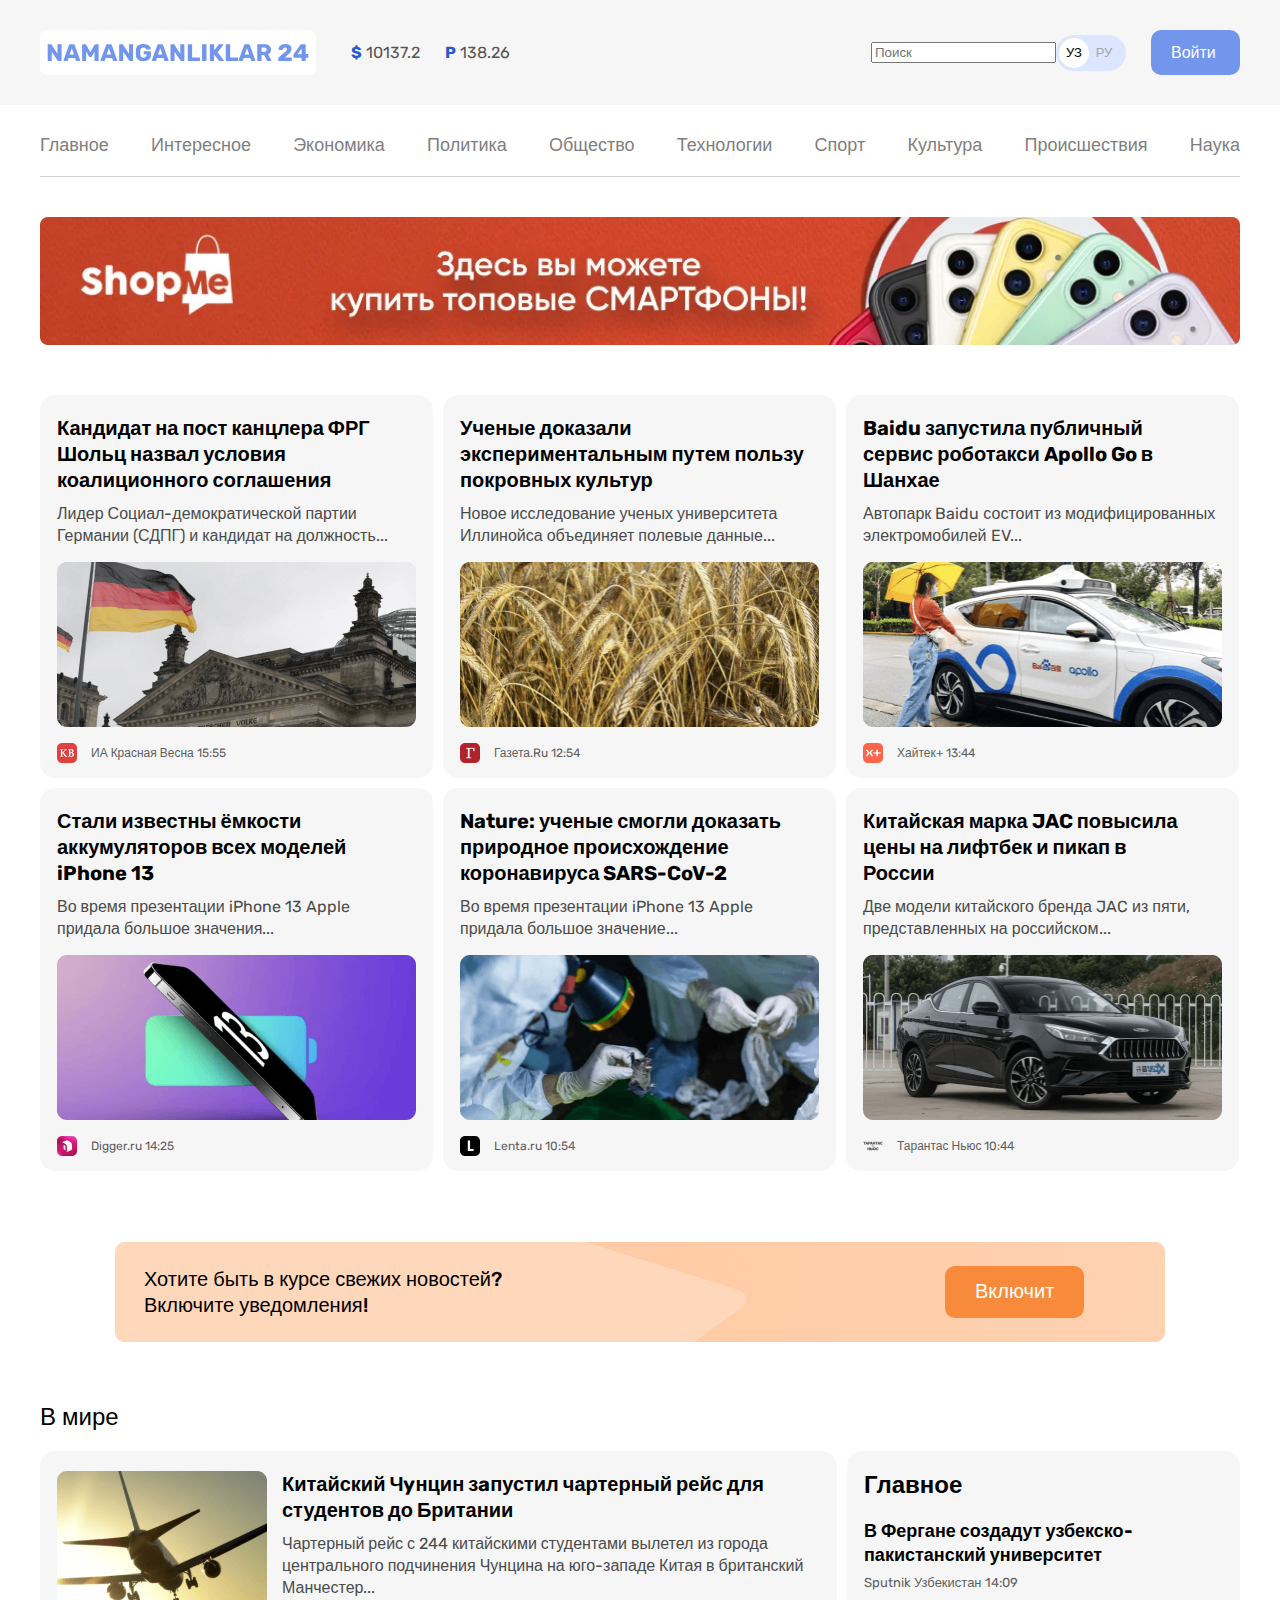
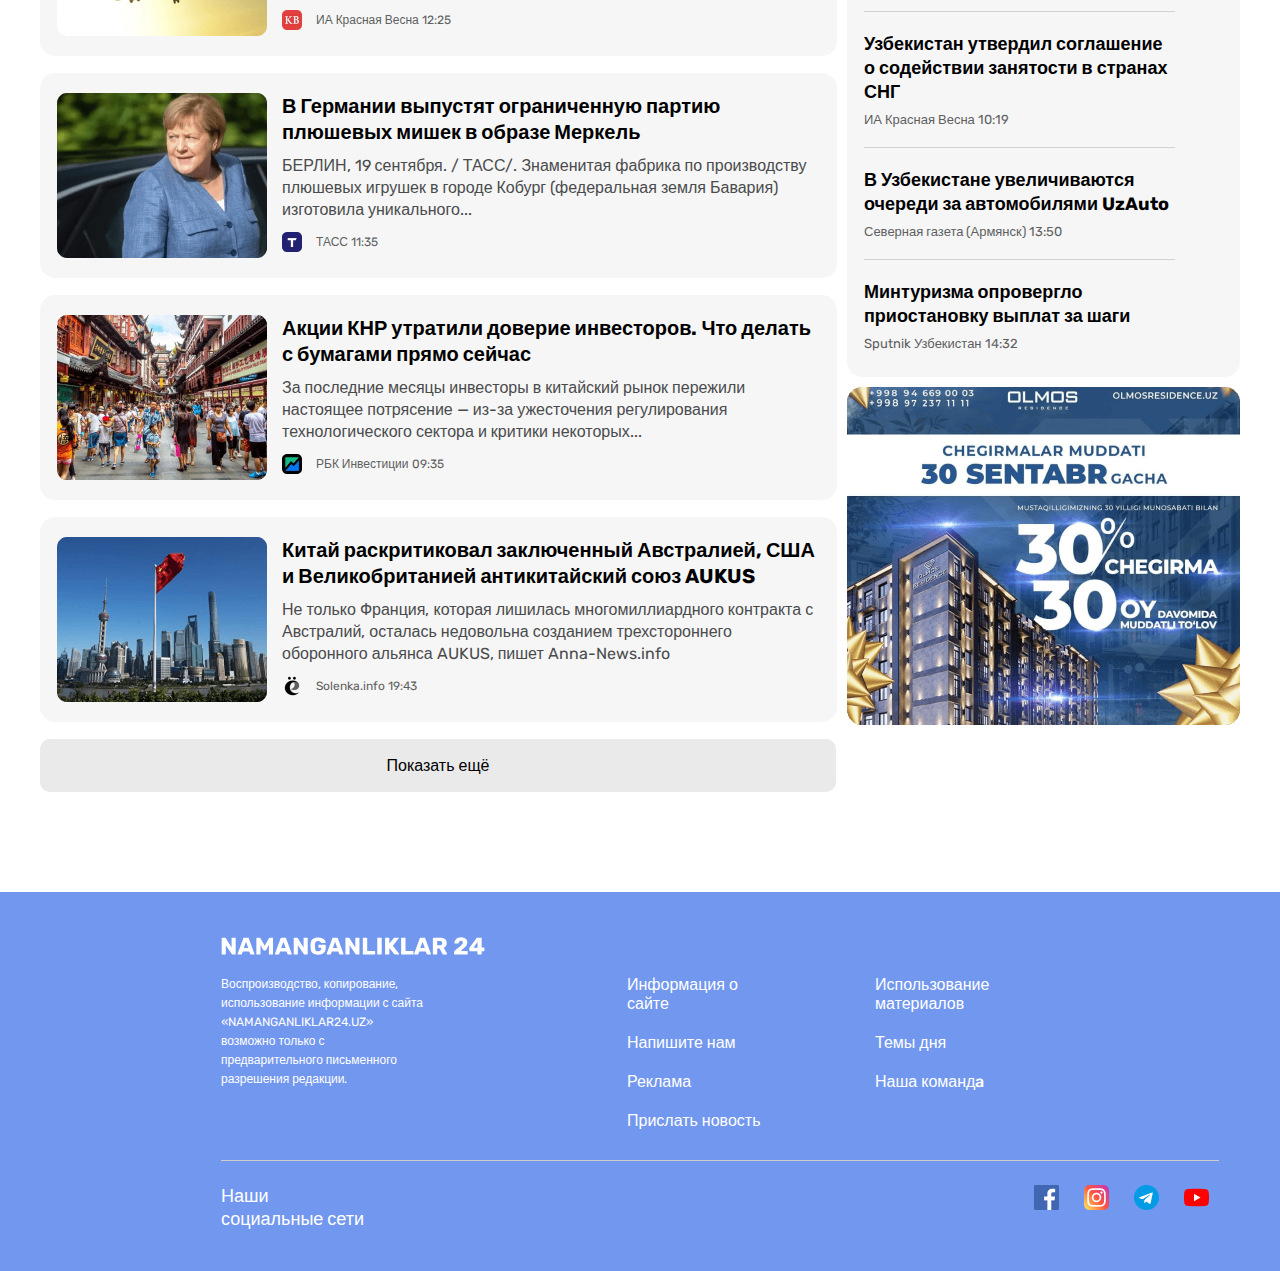
<file: index.html>
<!DOCTYPE html>
<html lang="ru">
<head>
  <meta charset="UTF-8">
  <meta http-equiv="X-UA-Compatible" content="IE=edge">
  <meta name="viewport" content="width=device-width, initial-scale=1.0">
  <title>Namanganliklar-24</title>
  <link rel="stylesheet" href="./css/main.css">
</head>
<body>
  
  <h1 class="visually-hidden">Yangiliklar saytimizga xush kelibsiz</h1>
  
  <header>
    <div class="header-top">
      <div class="container">
        <div class="header-top-inner">
          
          <a class="site-logo-link" href="./index.html">
            
            <img class="site-logo" src="./images/site-logo.svg" alt="Namanganliklar site logo">
          </a>
          
          
          <ul class="currency-list">
            <li class="currency-item">
              <span class="symbol">$</span>
              10137.2
            </li>
            <li class="currency-item">
              <span class="symbol" >P</span>
              138.26
              
            </li>
          </ul>
          
          <div class="search-box">
            <form action="https://echo.htmlacademy.ru/" method="get" autocomplete="off">
              <label for="search"></label>
              <input type="search" name="search" id="search" placeholder="Поиск">
              
            </form>
            
          </div>
          
          <div class="languages">
            <a  class="languages-link active-language" href="./index.html">УЗ</a>
            <a class="languages-link" href="./index.html/ru">РУ</a>
          </div>
          
          <a href="#" class="personal-cabinet">Войти</a>
          
          <!-- <a class="personal-cabinet" href="#">Войти</a> -->
          
        </div>
      </div>
    </div>
    
    
    
    
    
    <div class="header-middle">
      <div class="container">
        <nav class="nav-menu">
          <ul class="nav-list">
            <li> 
              <a class="nav-sublist" href="#">Главное </a>
            </li>
            <li>
              <a class="nav-sublist" href="#">Интересное </a>
            </li>
            <li>
              <a class="nav-sublist" href="#">Экономика </a>
            </li>
            <li>
              <a class="nav-sublist" href="#">Политика </a>
            </li>
            <li>
              <a class="nav-sublist" href="#">Общество </a>
            </li>
            <li>
              <a class="nav-sublist" href="#">Технологии</a>
            </li>
            <li>
              <a class="nav-sublist" href="#">Спорт</a>
            </li>
            <li>
              <a class="nav-sublist" href="#">Культура</a>
            </li>
            <li>
              <a class="nav-sublist" href="#">Происшествия</a>
            </li>
            <li>
              <a class="nav-sublist" href="#">Наука </a>
            </ul>
          </nav>
          
        </div>
      </div>
      
      
      <div class="header-bottom">
        <div class="container">
          <a href="https://shopme.uz/" target="_blank">
            <img class="advertisement-img" src="./images/optimize.png" alt="online-shop">
          </a>
          
        </div>
      </div>
    </header>
    
    <main>
      <h2 class="visually-hidden">Kunlik Yangiliklar</h2>
      
      <section class="news-section"> 
        <div class="container">
          <ul class="news-list">
            <li class="news-sublist">
              <h3 class="sublist-heading">
                <a class="sublist-heading-link" href="#">Кандидат на пост канцлера ФРГ Шольц назвал условия коалиционного соглашения</a>
                
              </h3>
              <p class="sublist-text">
                Лидер Социал-демократической партии Германии (СДПГ) и кандидат на должность...
              </p>
              <img class="list-img" src="./images/Germany.png" alt="Germany picture">
              
              <div class="sublist-element">
                <img class="sublist-img" src="./images/first-img.png" alt="site-link">
                <span class="sublist-span">
                  ИА Красная Весна <time datetime="2021-12-07 15:55"> 15:55</time> 
                </span>
                <div class="news-subelement">
                  
                </div>
                
              </div> 
            </li>
            
            <li class="news-sublist">
              
              <h3 class="sublist-heading">
                <a class="sublist-heading-link" href="#">Ученые доказали  экспериментальным путем пользу  покровных культур</a>
                
              </h3>
              <p class="sublist-text">
                Новое исследование ученых университета Иллинойса объединяет полевые данные... 
              </p>
              <img class="list-img" src="./images/wheat.png" alt="Germany picture">
              
              <div class="sublist-element">
                <img class="sublist-img" src="./images/second-img.png" alt="">
                <span class="sublist-span">
                  Газета.Ru 
                  <time datetime="2021-12-07 12:54">12:54 </time> 
                </span>
              </div> 
            </li>
            
            <li class="news-sublist active-list">
              <div class="heading-element">
                <h3 class="sublist-heading">
                  <a class="sublist-heading-link" href="#">Baidu запустила публичный  сервис роботакси Apollo Go в  Шанхае</a>
                  
                </h3>
              </div>
              
              <p class="sublist-text">
                Автопарк Baidu состоит из модифицированных электромобилей EV... 
              </p>
              <img class="list-img" src="./images/apollo.png" alt="taxi-image">
              
              <div class="sublist-element">
                <img class="sublist-img" src="./images/third-img.png" alt="site-logo">
                <span class="sublist-span"> 
                  Хайтек+ 
                  <time datetime="2021-12-07 13:44">13:44 </time>
                </span>
              </div> 
            </li>
            
            <li class="news-sublist">
              <h3 class="sublist-heading">
                <a class="sublist-heading-link" href="#">Стали известны ёмкости  аккумуляторов всех моделей 
                  iPhone 13</a>
                  
                </h3>
                <p class="sublist-text">
                  Во время презентации iPhone 13 Apple придала большое значения...
                </p>
                <img class="list-img" src="./images/phone.png" alt="Iphone image">
                
                <div class="sublist-element">
                  <img class="sublist-img" src="./images/fourth-img.png" alt="site-logo">
                  <span class="sublist-span">
                    Digger.ru 
                    <time datetime="2021-12-07 14:25">14:25 </time>
                  </span>
                  
                </div> 
              </li>
              
              <li class="news-sublist">
                <h3 class="sublist-heading">
                  <a class="sublist-heading-link" href="#">Nature: ученые смогли доказать природное происхождение коронавируса SARS-CoV-2</a>
                  
                </h3>
                <p class="sublist-text">
                  Во время презентации iPhone 13 Apple придала большое значение...
                </p>
                <img class="list-img" src="./images/virus-analysis.png" alt="Virus-analysis image">
                
                <div class="sublist-element">
                  <img class="sublist-img" src="./images/fifth-img.png" alt="site-logo">
                  <span class="sublist-span">
                    Lenta.ru
                    <time datetime="2021-12-07 10:54">
                      10:54
                    </time>
                  </span>
                </div> 
              </li>
              
              <li class="news-sublist active-list">
                <div class="heading-element">
                  <h3 class="sublist-heading">
                    <a class="sublist-heading-link" href="#">
                      Китайская марка JAC повысила  цены на лифтбек и пикап в  России
                    </a>
                    
                  </h3>
                </div>
                
                <p class="sublist-text">
                  Две модели китайского бренда JAC из пяти, представленных на российском...
                </p>
                <img class="list-img" src="./images/auto.png" alt="Car picture">
                
                <div class="sublist-element">
                  <img class="sublist-img" src="./images/sixth-img.png" alt="site-logo">
                  <span class="sublist-span">
                    Тарантас Ньюс
                    <time datetime="2021-12-07 10:44"> 10:44</time>
                  </span>
                </div> 
              </li>
            </ul>
            
          </div>
      </section>
        
        <section class="notification">
          <div class="notification-items">
            <div class="notification-heading">
              <h3 class="notification-heading-item">
                Хотите быть в курсе свежих новостей?  Включите уведомления!
              </h3>
            </div>
            
            <a class="notification-link" href="#"> Включит </a>
          </div>
        </section>
        
        <section class="world-news-section">
          <div class="container">
            <div class="world-news-heading">
              <h2 class="world-heading-item">
                В мире
              </h2>
            </div>
            
            
            <div class="world-news-items">
              <div>
                <ul class="world-list">
                  <li class="world-list-item">
                    <img class="world-list-img" src="./images/airplane.png" alt="airplane-img">
                    
                    <div class="worldlist-subitem">
                      <h3 class="worldlist-heading">
                        <a class="Worldlist-heading-link" href="#">
                          Китайский Чyнцин зaпустил чартерный рейс для студентов до Британии
                        </a>
                        
                      </h3>
                      
                      <p class="worldlist-text">Чартерный рейс с 244 китайскими студентами вылетел из города центрального подчинения Чунцина на юго-западе Китая в британский Манчестер...</p>
                      <div class="worldlist-subelement">
                        <img class="sublist-img" src="./images/first-img.png" alt="site-logo">
                        <span class="sublist-span">
                          ИА Красная Весна 
                          <time datetime="2021-12-10 12:25"> 12:25</time>
                        </span>
                      </div>
                    </div>
                  </li>
                  
                  <li class="world-list-item">
                    <img class="world-list-img" src="./images/Angela-Merkel.png" alt="airplane-img">
                    
                    <div class="worldlist-subitem">
                      <h3 class="worldlist-heading">
                        <a class="Worldlist-heading-link" href="#">
                          В Германии выпустят ограниченную партию плюшевых мишек в образе Меркель
                        </a>
                        
                      </h3>
                      
                      <p class="worldlist-text">БЕРЛИН, 19 сентября. / ТАСС/. Знаменитая фабрика по производству плюшевых игрушек в городе Кобург (федеральная земля Бавария) изготовила уникального...</p>
                      <div class="worldlist-subelement">
                        <img class="sublist-img" src="./images/seventh-img.png" alt="site-logo">
                        <span class="sublist-span">
                          ТАСС 
                          <time datetime="2021-12-10 11:35"> 11:35</time>
                        </span>
                      </div>
                    </div>
                  </li>
                  
                  <li class="world-list-item">
                    <img class="world-list-img" src="./images/street-photo.png" alt="street-img">
                    
                    <div class="worldlist-subitem">
                      <h3 class="worldlist-heading">
                        <a class="Worldlist-heading-link" href="#">
                          Акции КНР утратили доверие инвесторов. Что делать с бумагами прямо сейчас
                        </a>
                        
                      </h3>
                      
                      <p class="worldlist-text">За последние месяцы инвесторы в китайский рынок пережили настоящее потрясение — из-за ужесточения регулирования технологического сектора и критики некоторых...</p>
                      <div class="worldlist-subelement">
                        <img class="sublist-img" src="./images/eightth-img.png" alt="site-logo">
                        <span class="sublist-span">
                          РБК Инвестиции 
                          <time datetime="2021-12-10 09:35"> 09:35</time>
                        </span>
                      </div>
                    </div>
                  </li>
                  
                  <li class="world-list-item">
                    <img class="world-list-img" src="./images/China.png" alt="airplane-img">
                    
                    <div class="worldlist-subitem">
                      <h3 class="worldlist-heading">
                        <a class="Worldlist-heading-link" href="#">
                          Китай раскритиковал заключенный Австралией, США и Великобританией антикитайский союз AUKUS
                        </a>
                        
                      </h3>
                      
                      <p class="worldlist-text">Не только Франция, которая лишилась многомиллиардного контракта с Австралий, осталась недовольна созданием трехстороннего оборонного альянса AUKUS, пишет Anna-News.info</p>
                      <div class="worldlist-subelement">
                        <img class="sublist-img" src="./images/nineth-img.png" alt="site-logo">
                        <span class="sublist-span">
                          Solenka.info 
                          <time datetime="2021-12-10 19:43"> 19:43</time>
                        </span>
                      </div>
                    </div>
                  </li>
                  
                  
                </ul>
                <div class="world-news-link">
                  
                  <a class="world-news-sublink" href="#"> 
                    Показать ещё 
                  </a>
                  
                </div>
                
                
                
              </div>
              
              <div class="sidebar-news">
                <div class="local-news-page">
                  <h2 class="local-news-heading">
                    Главное
                  </h2>
                  <ul class="local-page-list">
                    
                    <li class="local-page-sublist">
                      <h3 class="local-page-subheading">
                        <a class="local-page-link" href="#"> В Фергане создадут узбекско-пакистанский университет</a>
                      </h3>
                      
                      <span class="local-page-span">
                        Sputnik Узбекистан 
                        <time datetime="2021-12-10 14:09">14:09</time>
                      </span>
                      
                    </li>
                    
                    <li class="local-page-sublist">
                      <h3 class="local-page-subheading">
                        <a class="local-page-link" href="#"> Узбекистан утвердил соглашение о содействии занятости в странах СНГ</a>
                      </h3>
                      
                      <span class="local-page-span">
                        ИА Красная Весна 
                        <time datetime="2021-12-10 10:19">10:19</time>
                      </span>
                      
                    </li>
                    
                    <li class="local-page-sublist">
                      <h3 class="local-page-subheading">
                        <a class="local-page-link" href="#"> В Узбекистане увеличиваются очереди за автомобилями UzAuto</a>
                      </h3>
                      
                      <span class="local-page-span">
                        Северная газета (Армянск) 
                        <time datetime="2021-12-10 13:50">13:50</time>
                      </span>
                      
                    </li>
                    
                    <li class="local-page-sublist active-local-list">
                      <h3 class="local-page-subheading">
                        <a class="local-page-link" href="#"> Минтуризма опровергло приостановку выплат за шаги</a>
                      </h3>
                      
                      <span class="local-page-span  active-span">
                        Sputnik Узбекистан 
                        <time datetime="2021-12-10 14:32">14:32</time>
                      </span>
                      
                    </li>
                    
                  </ul>
                  
                </div>
                <a href="https://www.olmosresidence.uz" target="_blank">
                  <img class="residence-img" src="./images/olmos-residence.png" alt="advertisement-olmos-residence">
                </a>
                
                
                
              </div>
            </div>
          </div>
        </section>
      </main>
      
      <footer>
        
        <div class="footer-logo-part">
          <a class="footer-logo-link" href="#">
            <img class="footer-logo-img" src="./images/footer-logo.svg" alt="site-logo">
          </a>
        </div>
        
        <div class="footer-middle">
          <div class="copyright-description">
            <p class="copyright-text">
              Воспроизводство, копирование, использование информации с сайта «NAMANGANLIKLAR24.UZ» возможно только с предварительного письменного разрешения редакции.
              
            </p>
          </div>
          
          <div class="footer-site-units">
            <ul class="units-list">
              <li class="units-list-item">
                <a class="units-list-sublink" href="#">
                  Информация о сайте</a>
                </li>
                
                <li class="units-list-item">
                  <a class="units-list-sublink" href="#">
                    Напишите нам
                  </a>
                </li>
                
                <li class="units-list-item">
                  <a class="units-list-sublink" href="#">
                    Реклама
                    
                  </a>
                </li>
                
                <li class="units-list-item active-units-item">
                  <a class="units-list-sublink" href="#">Прислать новость</a>
                  
                </li>
              </ul>
              
            </div>
            
            
            <div class="footer-site-box">
              <ul class="units-list">
                <li class="units-list-item">
                  <a class="units-list-sublink" href="#">
                    Использование материалов
                  </a>
                </li>
                <li class="units-list-item">
                  <a class="units-list-sublink" href="#">
                    Темы дня
                  </a>
                </li>
                <li class="units-list-item">
                  <a class="units-list-sublink" href="#">
                    Наша командa
                  </a>
                </li>
              </ul>
            </div>
          </div>
          
          <span class="footer-span"></span>
          
          
          <div class="footer-bottom">
            <div class="social-media-description">
              <p class="social-media-text">
                Наши социальные сети
              </p>
            </div>
            
            
            <div class="social-media-images">
              
              <ul class="social-media-list">
                <li class="social-media-listitem">
                  <a class="social-media-links" href="https://www.facebook.com/" target="_blank">
                    <img class="socia-media-icons" src="./images/facebook-icon.png" alt="facebook logo">
                  </a>
                </li>
                
                <li class="social-media-listitem">
                  <a class="social-media-links" href="https://www.instagram.com/" target="_blank">
                    <img class="socia-media-icons" src="./images/instagram-icon.png" alt="instagram logo">
                  </a>
                </li>
                
                <li class="social-media-listitem">
                  <a class="social-media-links" href="https://www.facebook.com/" target="_blank">
                    <img class="socia-media-icons" src="./images/telegram-icon.png" alt="telegram logo">
                  </a>
                </li>
                
                <li class="social-media-listitem">
                  <a class="social-media-links" href="https://www.facebook.com/" target="_blank">
                    <img class="socia-media-icons" src="./images/youtube-icon.png" alt="youtube logo">
                  </a>
                </li>
                
                
              </ul>
              
              
              
              
            </div>
            
            
            
            
          </div>
          
          
          
        </footer>
        
      </body>
      </html>
</file>
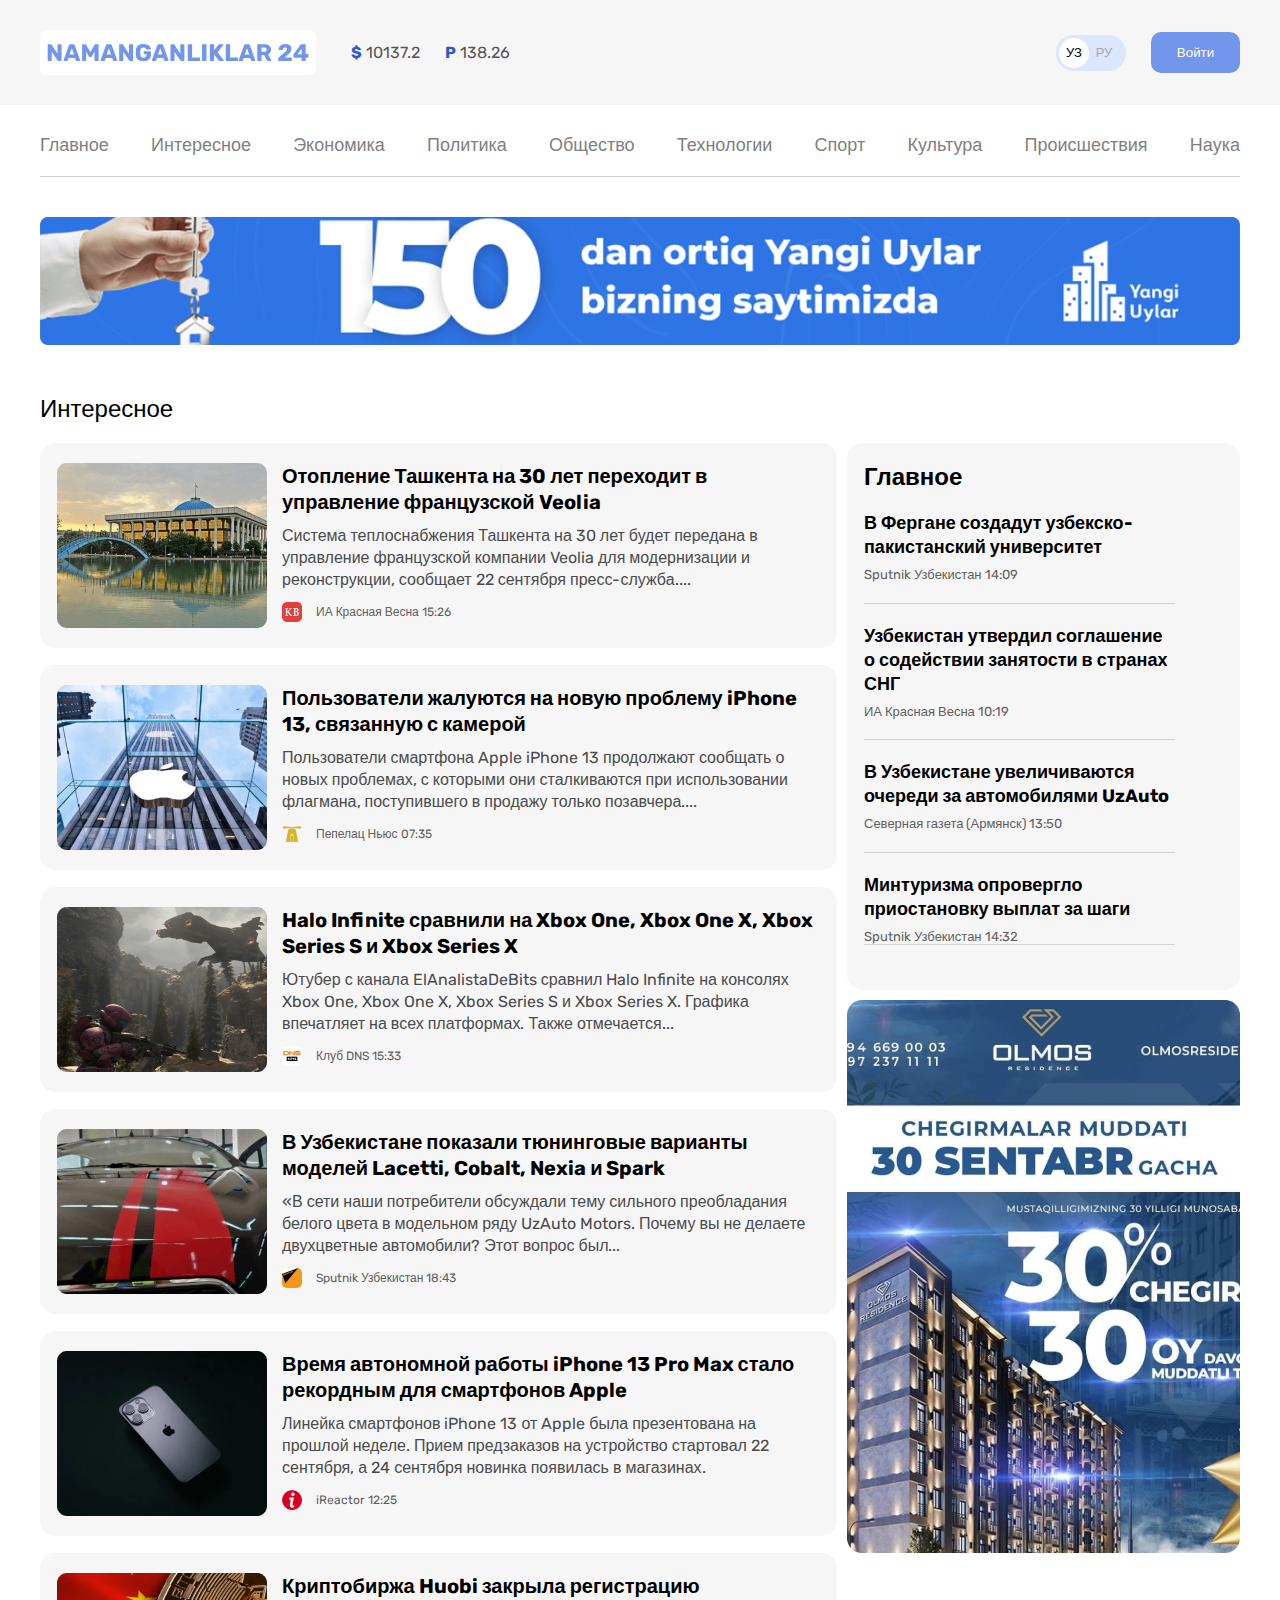
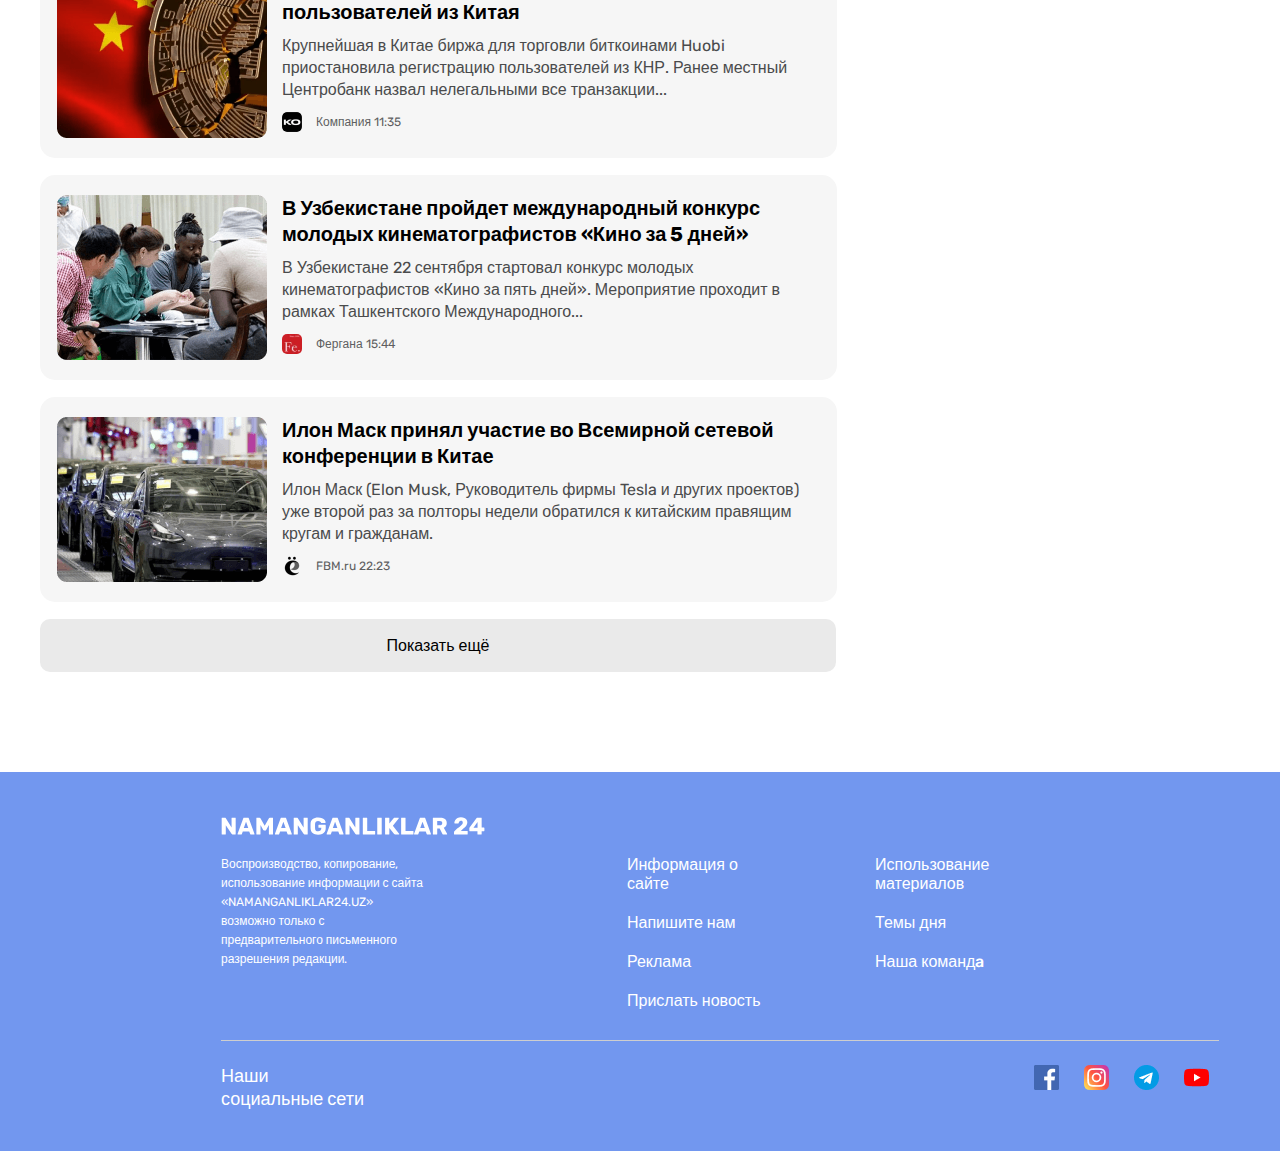
<file: about.html>
<!DOCTYPE html>
<html lang="en">

<head>
  <meta charset="UTF-8">
  <meta http-equiv="X-UA-Compatible" content="IE=edge">
  <meta name="viewport" content="width=device-width, initial-scale=1.0">
  <title>Namanganliklar-24</title>
  <link rel="stylesheet" href="./css/main.css">
</head>

<body>
  <h1 class="visually-hidden">Yangiliklar saytimizga xush kelibsiz</h1>

  <header>
    <div class="header-top">
      <div class="container">
        <div class="header-top-inner">

          <a class="site-logo-link" href="./index.html">

            <img class="site-logo" src="./images/site-logo.svg" alt="Namanganliklar site logo">
          </a>


          <ul class="currency-list">
            <li class="currency-item">
              <span class="symbol">$</span>
              10137.2
            </li>
            <li class="currency-item">
              <span class="symbol">P</span>
              138.26

            </li>
          </ul>

          <div class="languages">
            <a class="languages-link active-language" href="./index.html">УЗ</a>
            <a class="languages-link" href="./index.html/ru">РУ</a>
          </div>

          <form action="https://echo.htmlacademy.ru/" method="post">

            <button class="personal-cabinet" type="submit"> Войти</button>

          </form>

          <!-- <a class="personal-cabinet" href="#">Войти</a> -->

        </div>
      </div>
    </div>





    <div class="header-middle">
      <div class="container">
        <nav class="nav-menu">
          <ul class="nav-list">
            <li>
              <a class="nav-sublist" href="#">Главное </a>
            </li>
            <li>
              <a class="nav-sublist" href="#">Интересное </a>
            </li>
            <li>
              <a class="nav-sublist" href="#">Экономика </a>
            </li>
            <li>
              <a class="nav-sublist" href="#">Политика </a>
            </li>
            <li>
              <a class="nav-sublist" href="#">Общество </a>
            </li>
            <li>
              <a class="nav-sublist" href="#">Технологии</a>
            </li>
            <li>
              <a class="nav-sublist" href="#">Спорт</a>
            </li>
            <li>
              <a class="nav-sublist" href="#">Культура</a>
            </li>
            <li>
              <a class="nav-sublist" href="#">Происшествия</a>
            </li>
            <li>
              <a class="nav-sublist" href="#">Наука </a>
          </ul>
        </nav>

      </div>
    </div>


    <div class="header-bottom">
      <div class="container">
        <a href="https://yangiuylar.uz//" target="_blank">
          <img class="advertisement-img" src="./images/pictures/yangi-uylar.png" alt="online-shop">
        </a>
      </div>
    </div>
  </header>

  <main>

    <section class="world-news-section">
      <div class="container">
        <div class="world-news-heading">
          <h2 class="world-heading-item">
            Интересное
          </h2>
        </div>


        <div class="world-news-items">
          <div>
            <ul class="world-list">
              <li class="world-list-item">
                <img class="world-list-img" src="./images/pictures/building.png" alt="building-img">

                <div class="worldlist-subitem">
                  <h3 class="worldlist-heading">
                    <a class="Worldlist-heading-link" href="#">
                      Отопление Ташкента на 30 лет переходит в управление французской Veolia
                    </a>

                  </h3>

                  <p class="worldlist-text">Система теплоснабжения Ташкента на 30 лет будет передана в управление
                    французской компании Veolia для модернизации и реконструкции, сообщает 22 сентября пресс-служба....
                  </p>
                  <div class="worldlist-subelement">
                    <img class="sublist-img" src="./images/first-img.png" alt="site-logo">
                    <span class="sublist-span">
                      ИА Красная Весна
                      <time datetime="2021-12-10 15:26"> 15:26</time>
                    </span>
                  </div>
                </div>
              </li>

              <li class="world-list-item">
                <img class="world-list-img" src="./images/pictures/apple-corporation.png" alt="apple-headquarters-img">

                <div class="worldlist-subitem">
                  <h3 class="worldlist-heading">
                    <a class="Worldlist-heading-link" href="#">
                      Пользователи жалуются на новую проблему iPhone 13, связанную с камерой
                    </a>

                  </h3>

                  <p class="worldlist-text">Пользователи смартфона Apple iPhone 13 продолжают сообщать о новых
                    проблемах, с которыми они сталкиваются при использовании флагмана, поступившего в продажу только
                    позавчера....</p>
                  <div class="worldlist-subelement">
                    <img class="sublist-img" src="./images/pictures/pepelasnews-img.svg" alt="site-logo">
                    <span class="sublist-span">
                      Пепелац Ньюс
                      <time datetime="2021-12-10 07:35"> 07:35</time>
                    </span>
                  </div>
                </div>
              </li>

              <li class="world-list-item">
                <img class="world-list-img" src="./images/pictures/xbox-game.png"
                  alt="the person fights with dinosaur around the mountain">

                <div class="worldlist-subitem">
                  <h3 class="worldlist-heading">
                    <a class="Worldlist-heading-link" href="#">
                      Halo Infinite сравнили на Xbox One, Xbox One X, Xbox Series S и Xbox Series X
                    </a>

                  </h3>

                  <p class="worldlist-text">Ютубер с канала ElAnalistaDeBits сравнил Halo Infinite на консолях Xbox One,
                    Xbox One X, Xbox Series S и Xbox Series X. Графика впечатляет на всех платформах. Также
                    отмечается...</p>
                  <div class="worldlist-subelement">
                    <img class="sublist-img" src="./images/pictures/clubdns-img.svg" alt="site-logo">
                    <span class="sublist-span">
                      Клуб DNS
                      <time datetime="2021-12-10 15:33"> 15:33</time>
                    </span>
                  </div>
                </div>
              </li>

              <li class="world-list-item">
                <img class="world-list-img" src="./images/pictures/gm-car.png" alt="car img">

                <div class="worldlist-subitem">
                  <h3 class="worldlist-heading">
                    <a class="Worldlist-heading-link" href="#">
                      В Узбекистане показали тюнинговые варианты моделей Lacetti, Cobalt, Nexia и Spark
                    </a>

                  </h3>

                  <p class="worldlist-text">«В сети наши потребители обсуждали тему сильного преобладания белого цвета в
                    модельном ряду UzAuto Motors. Почему вы не делаете двухцветные автомобили? Этот вопрос был...</p>
                  <div class="worldlist-subelement">
                    <img class="sublist-img" src="./images/pictures/sputnikuzb-img.svg" alt="site-logo">
                    <span class="sublist-span">
                      Sputnik Узбекистан
                      <time datetime="2021-12-10 18:43"> 18:43</time>
                    </span>
                  </div>
                </div>
              </li>

              <li class="world-list-item">
                <img class="world-list-img" src="./images/pictures/iphone13Promax.png" alt="iphone 13 Pro Max">

                <div class="worldlist-subitem">
                  <h3 class="worldlist-heading">
                    <a class="Worldlist-heading-link" href="#">
                      Время автономной работы iPhone 13 Pro Max стало рекордным для смартфонов Apple
                    </a>

                  </h3>

                  <p class="worldlist-text">Линейка смартфонов iPhone 13 от Apple была презентована на прошлой неделе.
                    Прием предзаказов на устройство стартовал 22 сентября, а 24 сентября новинка появилась в магазинах.
                  </p>
                  <div class="worldlist-subelement">
                    <img class="sublist-img" src="./images/pictures/ireactor-img.svg" alt="site-logo">
                    <span class="sublist-span">
                      iReactor
                      <time datetime="2021-12-10 12:25"> 12:25</time>
                    </span>
                  </div>
                </div>
              </li>

              <li class="world-list-item">
                <img class="world-list-img" src="./images/pictures/huobi-crypto.png" alt="China's flag and crypto">

                <div class="worldlist-subitem">
                  <h3 class="worldlist-heading">
                    <a class="Worldlist-heading-link" href="#">
                      Криптобиржа Huobi закрыла регистрацию пользователей из Китая
                    </a>

                  </h3>

                  <p class="worldlist-text">Крупнейшая в Китае биржа для торговли биткоинами Huobi приостановила
                    регистрацию пользователей из КНР. Ранее местный Центробанк назвал нелегальными все транзакции...</p>
                  <div class="worldlist-subelement">
                    <img class="sublist-img" src="./images/pictures/company-img.svg" alt="site-logo">
                    <span class="sublist-span">
                      Компания
                      <time datetime="2021-12-10 11:35"> 11:35</time>
                    </span>
                  </div>
                </div>
              </li>

              <li class="world-list-item">
                <img class="world-list-img" src="./images/pictures/ciname-5day.png" alt="people are talking">

                <div class="worldlist-subitem">
                  <h3 class="worldlist-heading">
                    <a class="Worldlist-heading-link" href="#">В Узбекистане пройдет международный конкурс молодых
                      кинематографистов «Кино за 5 дней»</a>

                  </h3>

                  <p class="worldlist-text">В Узбекистане 22 сентября стартовал конкурс молодых кинематографистов «Кино
                    за пять дней». Мероприятие проходит в рамках Ташкентского Международного...</p>
                  <div class="worldlist-subelement">
                    <img class="sublist-img" src="./images/pictures/fergana-img.svg" alt="site-logo">
                    <span class="sublist-span">
                      Фергана
                      <time datetime="2021-12-10 15:44"> 15:44</time>
                    </span>
                  </div>
                </div>
              </li>

              <li class="world-list-item">
                <img class="world-list-img" src="./images/pictures/Tesla.png" alt="Tesla car">

                <div class="worldlist-subitem">
                  <h3 class="worldlist-heading">
                    <a class="Worldlist-heading-link" href="#">
                      Илон Маск принял участие во Всемирной сетевой конференции в Китае
                    </a>

                  </h3>

                  <p class="worldlist-text">Илон Маск (Elon Musk, Руководитель фирмы Tesla и других проектов) уже второй
                    раз за полторы недели обратился к китайским правящим кругам и гражданам.</p>
                  <div class="worldlist-subelement">
                    <img class="sublist-img" src="./images/pictures/fbmru-img.svg" alt="site-logo">
                    <span class="sublist-span">
                      FBM.ru
                      <time datetime="2021-12-10 22:23"> 22:23</time>
                    </span>
                  </div>
                </div>
              </li>

            </ul>
            <div class="world-news-link">

              <a class="world-news-sublink" href="#">
                Показать ещё
              </a>

            </div>

          </div>

          <div class="sidebar-news">
            <div class="local-news-page">
              <h2 class="local-news-heading">
                Главное
              </h2>
              <ul class="local-page-list">

                <li class="local-page-sublist">
                  <h3 class="local-page-subheading">
                    <a class="local-page-link" href="#"> В Фергане создадут узбекско-пакистанский университет</a>
                  </h3>

                  <span class="local-page-span">
                    Sputnik Узбекистан
                    <time datetime="2021-12-10 14:09">14:09</time>
                  </span>

                </li>

                <li class="local-page-sublist">
                  <h3 class="local-page-subheading">
                    <a class="local-page-link" href="#"> Узбекистан утвердил соглашение о содействии занятости в странах
                      СНГ</a>
                  </h3>

                  <span class="local-page-span">
                    ИА Красная Весна
                    <time datetime="2021-12-10 10:19">10:19</time>
                  </span>

                </li>

                <li class="local-page-sublist">
                  <h3 class="local-page-subheading">
                    <a class="local-page-link" href="#"> В Узбекистане увеличиваются очереди за автомобилями UzAuto</a>
                  </h3>

                  <span class="local-page-span">
                    Северная газета (Армянск)
                    <time datetime="2021-12-10 13:50">13:50</time>
                  </span>

                </li>

                <li class="local-page-sublist active-list">
                  <h3 class="local-page-subheading">
                    <a class="local-page-link" href="#"> Минтуризма опровергло приостановку выплат за шаги</a>
                  </h3>

                  <span class="local-page-span  active-span">
                    Sputnik Узбекистан
                    <time datetime="2021-12-10 14:32">14:32</time>
                  </span>

                </li>

              </ul>

            </div>
            <a href="https://www.olmosresidence.uz" target="_blank">
              <img class="residence-img active-olmos-img" src="./images/pictures/olmos-houses.png"
                alt="advertisement-olmos-residence">
            </a>
          </div>
        </div>
      </div>
    </section>
  </main>

  <footer>

    <div class="footer-logo-part">
      <a class="footer-logo-link" href="#">
        <img class="footer-logo-img" src="./images/footer-logo.svg" alt="site-logo">
      </a>
    </div>

    <div class="footer-middle">
      <div class="copyright-description">
        <p class="copyright-text">
          Воспроизводство, копирование, использование информации с сайта «NAMANGANLIKLAR24.UZ» возможно только с
          предварительного письменного разрешения редакции.

        </p>
      </div>

      <div class="footer-site-units">
        <ul class="units-list">
          <li class="units-list-item">
            <a class="units-list-sublink" href="#">
              Информация о сайте</a>
          </li>

          <li class="units-list-item">
            <a class="units-list-sublink" href="#">
              Напишите нам
            </a>
          </li>

          <li class="units-list-item">
            <a class="units-list-sublink" href="#">
              Реклама

            </a>
          </li>

          <li class="units-list-item active-units-item">
            <a class="units-list-sublink" href="#">Прислать новость</a>

          </li>
        </ul>

      </div>


      <div class="footer-site-box">
        <ul class="units-list">
          <li class="units-list-item">
            <a class="units-list-sublink" href="#">
              Использование материалов
            </a>
          </li>
          <li class="units-list-item">
            <a class="units-list-sublink" href="#">
              Темы дня
            </a>
          </li>
          <li class="units-list-item">
            <a class="units-list-sublink" href="#">
              Наша командa
            </a>
          </li>
        </ul>
      </div>
    </div>

    <span class="footer-span"></span>


    <div class="footer-bottom">
      <div class="social-media-description">
        <p class="social-media-text">
          Наши социальные сети
        </p>
      </div>


      <div class="social-media-images">

        <ul class="social-media-list">
          <li class="social-media-listitem">
            <a class="social-media-links" href="https://www.facebook.com/" target="_blank">
              <img class="socia-media-icons" src="./images/facebook-icon.png" alt="facebook logo">
            </a>
          </li>

          <li class="social-media-listitem">
            <a class="social-media-links" href="https://www.instagram.com/" target="_blank">
              <img class="socia-media-icons" src="./images/instagram-icon.png" alt="instagram logo">
            </a>
          </li>

          <li class="social-media-listitem">
            <a class="social-media-links" href="https://www.facebook.com/" target="_blank">
              <img class="socia-media-icons" src="./images/telegram-icon.png" alt="telegram logo">
            </a>
          </li>

          <li class="social-media-listitem">
            <a class="social-media-links" href="https://www.facebook.com/" target="_blank">
              <img class="socia-media-icons" src="./images/youtube-icon.png" alt="youtube logo">
            </a>
          </li>


        </ul>




      </div>




    </div>



  </footer>

</body>

</html>
</file>
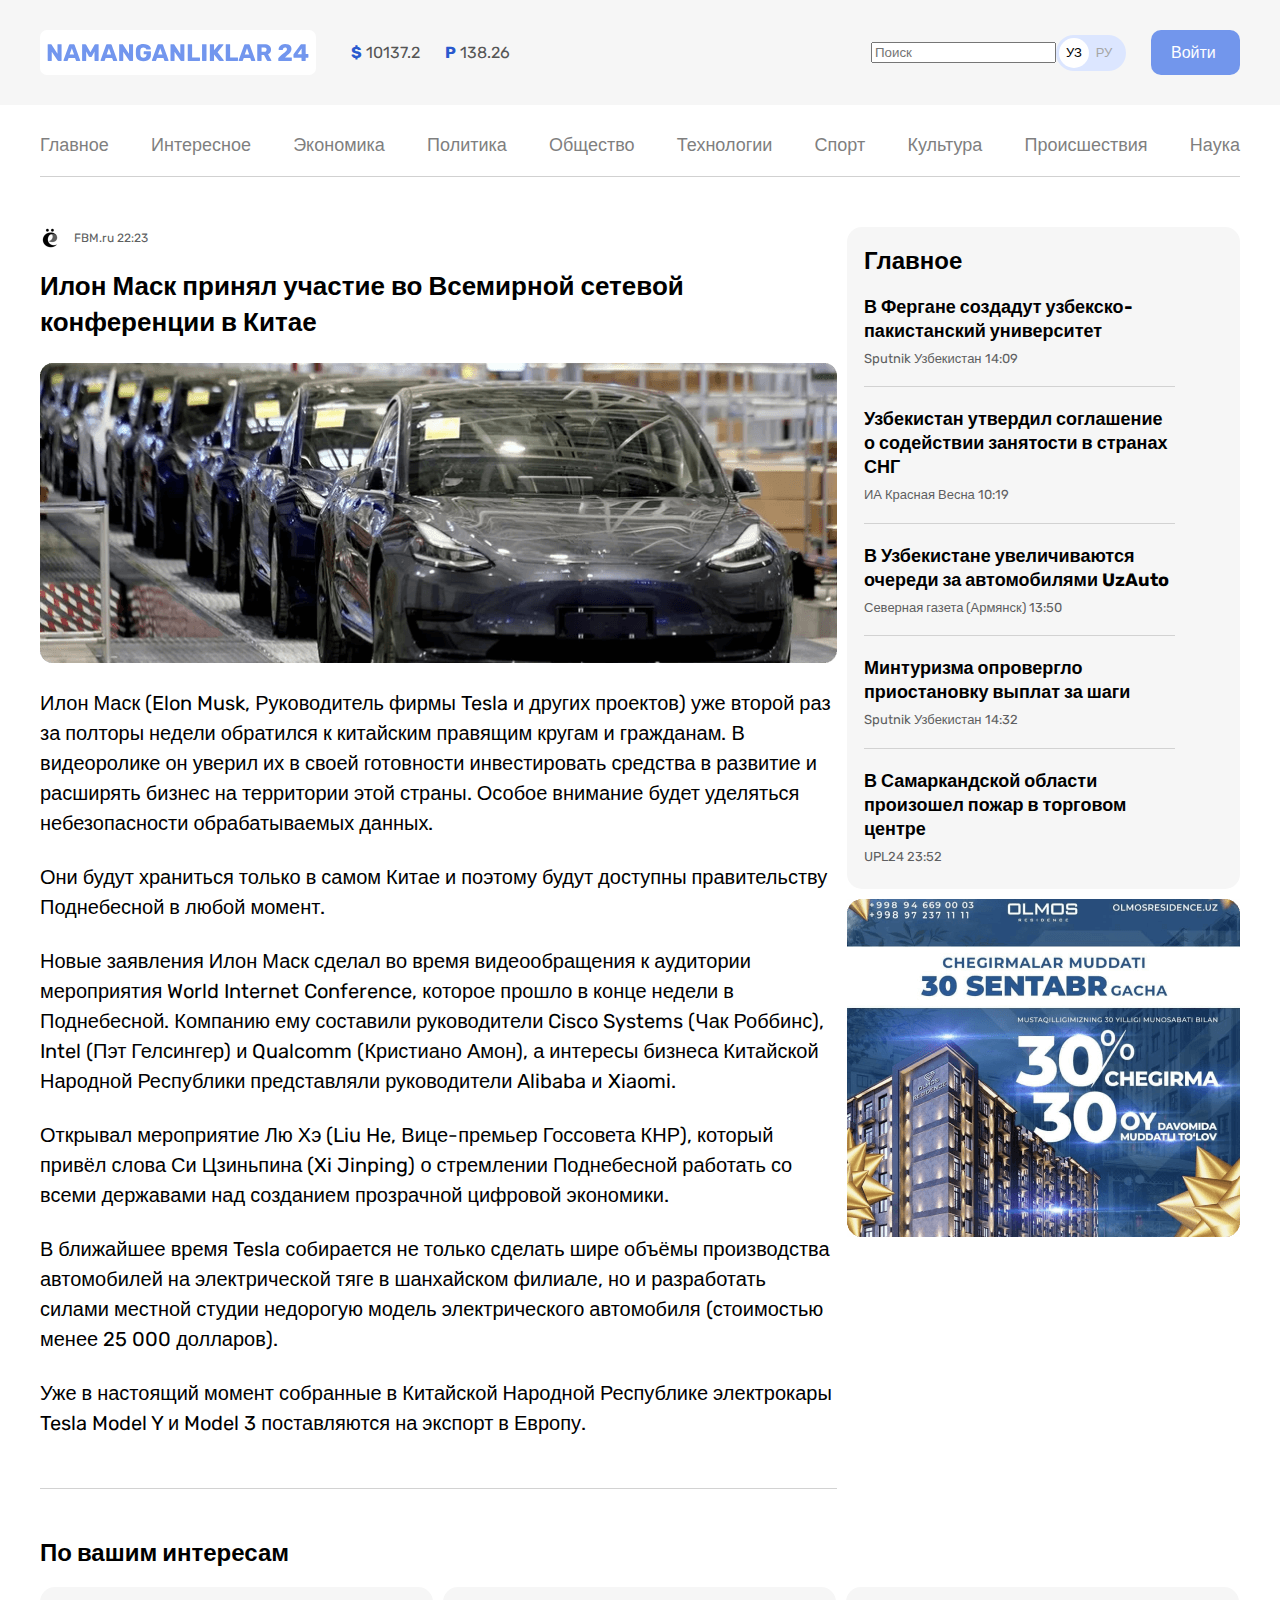
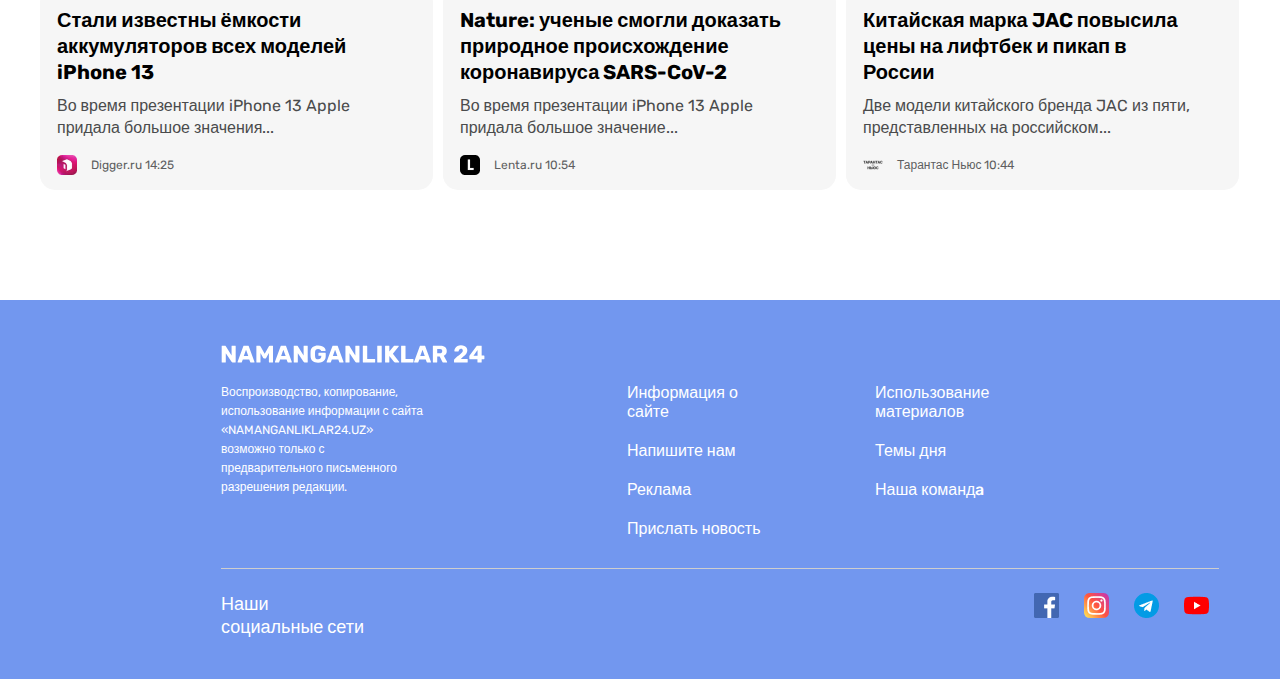
<file: third.html>
<!DOCTYPE html>
<html lang="en">
<head>
	<meta charset="UTF-8">
	<meta http-equiv="X-UA-Compatible" content="IE=edge">
	<meta name="viewport" content="width=device-width, initial-scale=1.0">
	<title>Namanganliklar24.uz</title>
	<link rel="stylesheet" href="./css/main.css">
</head>
<body>
	<h1 class="visually-hidden">Yangiliklar saytimizga xush kelibsiz</h1>
	
	<header>
		<div class="header-top">
			<div class="container">
				<div class="header-top-inner">
					
					<a class="site-logo-link" href="./index.html">
						
						<img class="site-logo" src="./images/site-logo.svg" alt="Namanganliklar site logo">
					</a>
					
					
					<ul class="currency-list">
						<li class="currency-item">
							<span class="symbol">$</span>
							10137.2
						</li>
						<li class="currency-item">
							<span class="symbol" >P</span>
							138.26
							
						</li>
					</ul>
					
					<div class="search-box">
						<form action="https://echo.htmlacademy.ru/" method="get" autocomplete="off">
							<label for="search"></label>
							<input type="search" name="search" id="search" placeholder="Поиск">
							
						</form>
						
					</div>
					
					<div class="languages">
						<a  class="languages-link active-language" href="./index.html">УЗ</a>
						<a class="languages-link" href="./index.html/ru">РУ</a>
					</div>
					
					<a href="#" class="personal-cabinet">Войти</a>
					
					<!-- <a class="personal-cabinet" href="#">Войти</a> -->
					
				</div>
			</div>
		</div>
		
		
		
		
		
		<div class="header-middle">
			<div class="container">
				<nav class="nav-menu active-nav">
					<ul class="nav-list">
						<li>
							<a class="nav-sublist" href="#">Главное </a>
						</li>
						<li>
							<a class="nav-sublist" href="#">Интересное </a>
						</li>
						<li>
							<a class="nav-sublist" href="#">Экономика </a>
						</li>
						<li>
							<a class="nav-sublist" href="#">Политика </a>
						</li>
						<li>
							<a class="nav-sublist" href="#">Общество </a>
						</li>
						<li>
							<a class="nav-sublist" href="#">Технологии</a>
						</li>
						<li>
							<a class="nav-sublist" href="#">Спорт</a>
						</li>
						<li>
							<a class="nav-sublist" href="#">Культура</a>
						</li>
						<li>
							<a class="nav-sublist" href="#">Происшествия</a>
						</li>
						<li>
							<a class="nav-sublist" href="#">Наука </a>
						</ul>
					</nav>
					
				</div>
			</div>
			
			
			<main>
				<section class="middle-informations">
					<div class="container">
						
						<div class="main-body">
							<div class="about-ElonMusk">
								<img class="sublist-img" src="./images/pictures/fbmru-img.svg" alt="site-logo">
								<span class="sublist-span">
									FBM.ru
									<time datetime="2021-12-10 22:23"> 22:23</time>
								</span>
								
								<h2 class="Elon-heading">
									Илон Маск принял участие во Всемирной сетевой конференции в Китае
									
								</h2>
								
								<img class="manufacturing-tesla" src="./images/tesla-manufacturing.png" alt="manufacturing tesla cars">
								
								
								<p class="information-text">
									Илон Маск (Elon Musk, Руководитель фирмы Tesla и других проектов) уже второй раз за полторы недели обратился к китайским правящим кругам и гражданам. В видеоролике он уверил их в своей готовности инвестировать средства в развитие и расширять бизнес на территории этой страны. Особое внимание будет уделяться небезопасности обрабатываемых данных.
								</p>
								
								<p class="information-text">
									Они будут храниться только в самом Китае и поэтому будут доступны правительству Поднебесной в любой момент.
								</p>
								
								<p class="information-text">
									Новые заявления Илон Маск сделал во время видеообращения к аудитории мероприятия World Internet Conference, которое прошло в конце недели в Поднебесной. Компанию ему составили руководители Cisco Systems (Чак Роббинс), Intel (Пэт Гелсингер) и Qualcomm (Кристиано Амон), а интересы бизнеса Китайской Народной Республики представляли руководители Alibaba и Xiaomi.
								</p>
								
								<p class="information-text">
									Открывал мероприятие Лю Хэ (Liu He, Вице-премьер Госсовета КНР), который привёл слова Си Цзиньпина (Xi Jinping) о стремлении Поднебесной работать со всеми державами над созданием прозрачной цифровой экономики.
								</p>
								
								<p class="information-text">
									В ближайшее время Tesla собирается не только сделать шире объёмы производства автомобилей на электрической тяге в шанхайском филиале, но и разработать силами местной студии недорогую модель электрического автомобиля (стоимостью менее 25 000 долларов).
								</p>
								
								<p class="information-text active-information-text">
									Уже в настоящий момент собранные в Китайской Народной Республике электрокары Tesla Model Y и Model 3 поставляются на экспорт в Европу.
								</p>
								
							</div>
							
							<div class="sidebar-news">
								<div class="local-news-page">
									<h2 class="local-news-heading">
										Главное
									</h2>
									<ul class="local-page-list">
										
										<li class="local-page-sublist">
											<h3 class="local-page-subheading">
												<a class="local-page-link" href="#"> В Фергане создадут узбекско-пакистанский университет</a>
											</h3>
											
											<span class="local-page-span">
												Sputnik Узбекистан
												<time datetime="2021-12-10 14:09">14:09</time>
											</span>
											
										</li>
										
										<li class="local-page-sublist">
											<h3 class="local-page-subheading">
												<a class="local-page-link" href="#"> Узбекистан утвердил соглашение о содействии занятости в странах СНГ</a>
											</h3>
											
											<span class="local-page-span">
												ИА Красная Весна
												<time datetime="2021-12-10 10:19">10:19</time>
											</span>
											
										</li>
										
										<li class="local-page-sublist">
											<h3 class="local-page-subheading">
												<a class="local-page-link" href="#"> В Узбекистане увеличиваются очереди за автомобилями UzAuto</a>
											</h3>
											
											<span class="local-page-span">
												Северная газета (Армянск)
												<time datetime="2021-12-10 13:50">13:50</time>
											</span>
											
										</li>
										
										<li class="local-page-sublist">
											<h3 class="local-page-subheading">
												<a class="local-page-link" href="#"> Минтуризма опровергло приостановку выплат за шаги</a>
											</h3>
											
											<span class="local-page-span  ">
												Sputnik Узбекистан
												<time datetime="2021-12-10 14:32">14:32</time>
											</span>
											
										</li>
										
										<li class="local-page-sublist active-local-list">
											<h3 class="local-page-subheading">
												<a class="local-page-link" href="#"> В Самаркандской области произошел пожар в торговом центре</a>
											</h3>
											
											<span class="local-page-span  active-span">
												UPL24 
												<time datetime="2021-12-10 23:52">23:52</time>
											</span>
											
										</li>
										
										
									</ul>
									
								</div>
								<a href="https://www.olmosresidence.uz" target="_blank">
									<img class="residence-img" src="./images/olmos-residence.png" alt="advertisement-olmos-residence">
								</a>
								
								
							</div>
						</div>
					</div>
				</section>
				
				<section class="actual-section">
					<div class="container">
						<h2 class="actual-heading">
							По вашим интересам
						</h2>
						<div class="actual-elements">
							
						</div>
						<ul class="news-list">
							<li class="news-sublist">
								<h3 class="sublist-heading">
									<a class="sublist-heading-link" href="#">Стали известны ёмкости  аккумуляторов всех моделей 
										iPhone 13</a>
										
									</h3>
									<p class="sublist-text">
										Во время презентации iPhone 13 Apple придала большое значения...
									</p>
									
									
									<div class="sublist-element">
										<img class="sublist-img" src="./images/fourth-img.png" alt="site-logo">
										<span class="sublist-span">
											Digger.ru 
											<time datetime="2021-12-07 14:25">14:25 </time>
										</span>
										
									</div> 
								</li>
								
								
								<li class="news-sublist">
									<h3 class="sublist-heading">
										<a class="sublist-heading-link" href="#">Nature: ученые смогли доказать природное происхождение коронавируса SARS-CoV-2</a>
										
									</h3>
									<p class="sublist-text">
										Во время презентации iPhone 13 Apple придала большое значение...
									</p>
									
									
									<div class="sublist-element">
										<img class="sublist-img" src="./images/fifth-img.png" alt="site-logo">
										<span class="sublist-span">
											Lenta.ru
											<time datetime="2021-12-07 10:54">
												10:54
											</time>
										</span>
									</div> 
								</li>
								
								<li class="news-sublist active-list">
									<div class="heading-element">
										<h3 class="sublist-heading">
											<a class="sublist-heading-link" href="#">
												Китайская марка JAC повысила  цены на лифтбек и пикап в  России
											</a>
											
										</h3>
									</div>
									
									<p class="sublist-text">
										Две модели китайского бренда JAC из пяти, представленных на российском...
									</p>
									
									
									<div class="sublist-element">
										<img class="sublist-img" src="./images/sixth-img.png" alt="site-logo">
										<span class="sublist-span">
											Тарантас Ньюс
											<time datetime="2021-12-07 10:44"> 10:44</time>
										</span>
									</div> 
								</li>
							</ul>
							
						</ul>
						
						
						
					</div>
				</section>
				
				
			</main>

			<footer>
        
        <div class="footer-logo-part">
          <a class="footer-logo-link" href="#">
            <img class="footer-logo-img" src="./images/footer-logo.svg" alt="site-logo">
          </a>
        </div>
        
        <div class="footer-middle">
          <div class="copyright-description">
            <p class="copyright-text">
              Воспроизводство, копирование, использование информации с сайта «NAMANGANLIKLAR24.UZ» возможно только с предварительного письменного разрешения редакции.
              
            </p>
          </div>
          
          <div class="footer-site-units">
            <ul class="units-list">
              <li class="units-list-item">
                <a class="units-list-sublink" href="#">
                  Информация о сайте</a>
                </li>
                
                <li class="units-list-item">
                  <a class="units-list-sublink" href="#">
                    Напишите нам
                  </a>
                </li>
                
                <li class="units-list-item">
                  <a class="units-list-sublink" href="#">
                    Реклама
                    
                  </a>
                </li>
                
                <li class="units-list-item active-units-item">
                  <a class="units-list-sublink" href="#">Прислать новость</a>
                  
                </li>
              </ul>
              
            </div>
            
            
            <div class="footer-site-box">
              <ul class="units-list">
                <li class="units-list-item">
                  <a class="units-list-sublink" href="#">
                    Использование материалов
                  </a>
                </li>
                <li class="units-list-item">
                  <a class="units-list-sublink" href="#">
                    Темы дня
                  </a>
                </li>
                <li class="units-list-item">
                  <a class="units-list-sublink" href="#">
                    Наша командa
                  </a>
                </li>
              </ul>
            </div>
          </div>
          
          <span class="footer-span"></span>
          
          
          <div class="footer-bottom">
            <div class="social-media-description">
              <p class="social-media-text">
                Наши социальные сети
              </p>
            </div>
            
            
            <div class="social-media-images">
              
              <ul class="social-media-list">
                <li class="social-media-listitem">
                  <a class="social-media-links" href="https://www.facebook.com/" target="_blank">
                    <img class="socia-media-icons" src="./images/facebook-icon.png" alt="facebook logo">
                  </a>
                </li>
                
                <li class="social-media-listitem">
                  <a class="social-media-links" href="https://www.instagram.com/" target="_blank">
                    <img class="socia-media-icons" src="./images/instagram-icon.png" alt="instagram logo">
                  </a>
                </li>
                
                <li class="social-media-listitem">
                  <a class="social-media-links" href="https://www.facebook.com/" target="_blank">
                    <img class="socia-media-icons" src="./images/telegram-icon.png" alt="telegram logo">
                  </a>
                </li>
                
                <li class="social-media-listitem">
                  <a class="social-media-links" href="https://www.facebook.com/" target="_blank">
                    <img class="socia-media-icons" src="./images/youtube-icon.png" alt="youtube logo">
                  </a>
                </li>
                
                
              </ul>
              
              
              
              
            </div>
            
            
            
            
          </div>
          
          
          
        </footer>
			
			
			
			
		</body>
		</html>
</file>
<file: css/main.css>
@font-face {
  font-family: "Rubik";
  font-style: normal;
  font-weight: 400;
  font-display: swap;
  src:
  url("../fonts/rubik-v14-latin-regular.woff2") format("woff2"), 
  url("../fonts/rubik-v14-latin-regular.woff") format("woff")
  
}

@font-face {
  font-family: "Rubik";
  font-style: normal;
  font-weight: 500;
  font-display: swap;
  src:
  url("../fonts/rubik-v14-latin-500.woff2") format("woff2"), 
  url("../fonts/rubik-v14-latin-500.woff") format("woff")
  
}


@font-face {
  font-family: "Rubik";
  font-style: normal;
  font-weight: 700;
  font-display: swap;
  src:
  url("../fonts/rubik-v14-latin-700.woff2") format("woff2"), 
  url("../fonts/rubik-v14-latin-700.woff") format("woff")
  
}

* {
  box-sizing: border-box;
}

img{
  vertical-align: middle;
}

.visually-hidden {
  position: absolute;
  width: 1px;
  height: 1px;
  margin: -1px;
  padding: 0;
  overflow: hidden;
  border: 0;
  clip: rect(0 0 0 0)
}

body{
  margin: 0;
  padding: 0;
  font-family: "Rubik", "Arial", sans-serif;
}

.container{
  width: 1240px;
  padding-right: 20px;
  padding-left: 20px;
  margin-right: auto;
  margin-left: auto;
}

.header-top{
  background-color:#F6F6F6;
  padding: 30px 0;
  margin-bottom: 30px;
  
}

.header-top-inner{
  display: flex;
  align-items: center;
  
}

.site-logo{
  width: 276px;
  height: 45px;
  margin-right: 35px;
}

.currency-list{
  display: flex;
  margin: 0;
  padding: 0;
  list-style: none;
  margin-right: auto;
}

.currency-item{
  margin-right: 25px;
  font-weight: 400;
  color: #555555;
}

.symbol{
  font-weight: bold;
  font-size: 16px;
  line-height: 19px;
  color: #2959CE;
}
.search-input{
  padding: 15px 41px;
  margin-right: 25px;
  width: 275px;
  border: 0;
  background-image: url(../images/search.svg);
  background-repeat: no-repeat;
  background-position: left 15px center;
  background-color: #fff;
  border-radius: 60px;
}

.languages{
  display: flex;
  width: 70px;
  height: 36px;
  background-color: #DCE6FF;
  border-radius: 39px;
  padding: 3px;
  margin-right: 25px;
  
}

.languages-link{
  text-align: center;
  width: 30px;
  height: 30px;
  line-height: 30px;
  text-decoration: none;
  font-size: 13px;
  color: #A6A6A6;
}

.active-language{
  background-color: #fff;
  border-radius: 50%;
  color: #000;
}

.personal-cabinet{
  width: 89px;
  text-decoration: none;
  padding: 13px 20px;
  background-color: #7296EC;
  border: 0;
  border-radius: 10px;
  color:#fff ;
}

.personal-cabinet:hover{
  background-color: #0f4fe6;
  cursor: pointer;
}

.nav-menu{
  margin-bottom: 40px;
}

.active-nav{
  margin-bottom: 50px;
}

.nav-list{
  display: flex;
  justify-content: space-between;
  list-style: none; 
  margin: 0;
  padding: 0;
  padding-bottom: 20px;
  border-bottom: 1px solid #D1D1D1;
  
}

.nav-sublist{
  text-decoration: none;
  font-size: 18px;
  line-height: 21px;
  font-weight: 500;
  text-align: center;
  color: #7F7F7F;
}

.line{
  border: 1px solid #D1D1D1;
  margin-bottom: 40px;
}

.advertisement-img{
  width: 1200px;
  height: 128px;
  margin-bottom: 50px;
}

.main-heading{
  font-weight: 500;
  font-size: 24px;
  line-height: 28px;
}

.news-section{
  margin-bottom: 60px;
}

.news-list{
  display: flex;
  flex-wrap: wrap;
  list-style: none;
  padding: 0;
  margin: 0;
}

.news-sublist{
  padding: 20px 17px 15px 17px;
  width: 393px;
  background: #F6F6F6;
  border-radius: 15px;
  margin-right: 10px;
  margin-bottom: 10px;
  
}

.active-list{
  margin-right: 0;
  /* margin-bottom: 0; */
}

.heading-element{
  width: 336px;
}

.sublist-heading{
  font-size: 20px;
  line-height: 26px;
  margin-top: 0;
  margin-bottom: 10px;
}

.sublist-heading-link{
  text-decoration: none;
  color: #000;
}

.active-heading{
  width: 346px;
}

.sublist-text{
  font-weight: 400;
  font-size: 16px;
  line-height: 22px;
  color: #4a4b4c;
  margin-top: 0;
  margin-bottom: 15px;
}

.list-img{
  width: 359px;
  height: 165px;
  margin-bottom: 15px;
}

.sublist-img{
  width: 20px;
  height: 20px;
  margin-right: 10px;
}

.sublist-span{
  font-size: 12px;
  line-height: 14px;
  color: #5e5f61;
}

.notification{
  width: 1050px;
  margin-right: auto;
  margin-bottom: 60px;
  margin-left: auto;
  background-image: url(../images/notification-backgroundimg.png);
  background-repeat: no-repeat;
  background-position: center;
}

.notification-items{
  display: flex;
  padding: 25px 71px 25px 29px;
  
}

.notification-heading{
  width: 404px;
  margin-right: 397px;
  
}

.notification-heading-item{
  margin: 0;
  font-weight: 500;
  font-size: 20px;
  line-height: 26px;
}

.notification-link{
  text-decoration: none;
  padding: 13px 30px;
  font-weight: 500;
  font-size: 20px;
  line-height: 24px;
  color: #fff;
  background-color: #F78b3b;
  border-radius: 10px;
}

/* .world-news-section{
  
} */

.world-news-heading{
  width: 83px;
  margin-bottom: 20px;
}
.world-heading-item{
  margin: 0;
  font-weight: 500;
  font-size: 24;
  line-height: 28.44px;
}

.world-news-items{
  display: flex;
}

.world-list{
  list-style: none;
  margin: 0;
  padding: 0;
  width: 797px;
  margin-right: 10px;
}

.world-list-item{
  display: flex;
  padding: 20px 20px 20px 17px;
  margin-bottom: 17px;
  background-color: #F6F6F6;
  border-radius: 15px;
}

.world-list-img{
  width: 210px;
  height: 165px;
  margin-right: 15px;
}

.worldlist-subitem{
  width: 535px;
}

.worldlist-heading{
  /* font-weight: 500; */
  font-size: 20px;
  line-height: 26px;
  margin: 0;
}

.Worldlist-heading-link{
  text-decoration: none;
  color: #000;
}

.worldlist-text{
  font-size: 16px;
  line-height: 22px;
  color: #4a4b4c;
  margin: 10px 0;
}



.world-news-link{
  width: 796px;
  padding: 17px ;
  background: #EAEAEA;
  border-radius: 10px;
  margin-bottom: 100px;
}

.world-news-sublink{
  display: block;
  text-decoration: none;
  text-align: center;
  font-weight: 500;
  font-size: 16px;
  line-height: 19px;
  color: #000;
}

.sidebar-news {
  width: 393px;
}

.local-news-page{
  background-color: #F6F6F6;
  padding: 20px 20px 25px 17px;
  border-radius: 15px;
  margin-bottom: 10px;
}

.local-news-heading{
  margin: 0;
  /* font-weight: 500; */
  font-size: 24px;
  line-height: 28px;
}

.local-page-list{
  padding: 0;
  margin: 0;
  list-style: none;
}

.local-page-sublist{
  list-style: none;
  width: 311px;
  margin: 20px 0;
  border-bottom: 1px solid #d2d2d2;
}

.active-local-list{
  margin-bottom: 0;
  border-bottom: none;
}


.local-page-subheading{
  margin:0;
  margin-bottom: 8px;
}

.local-page-link{
  text-decoration: none;
  color: #000;
  /* font-weight: 500; */
  font-size: 18px;
  line-height: 24px;
}

.local-page-span{
  display: block;
  font-size: 13px;
  line-height: 15.41px;
  color: #5e5f61;
  margin-bottom: 20px;
}
.active-span{
  margin-bottom: 0;
}

.residence-img{
  width: 393px;
  height: 338px;
}

.active-olmos-img{
  width: 393px;
  height: 553px;
}

footer{
  padding: 40px 221px;
  background-color: #7297EF;
}

.footer-logo-part{
  margin-bottom: 15px; 
}

.footer-logo-link{
  text-decoration: none;
}

.footer-logo-img{
  width: 264px;
  height: 28px;
}

.footer-middle{
  display: flex ;
}

.copyright-description{
  width: 229px;
  margin-right: 203px;
}

.copyright-text{
  font-size: 12px;
  line-height: 19px;
  color: #fff;
  margin: 0;
}

.footer-site-units{
  width: 167px;
  margin-right: 100px;
}

.units-list{
  padding: 0;
  margin: 0;
  list-style: none;
}

.units-list-item{
  font-size: 16px;
  font-weight: 500;
  line-height: 19px;
  margin-bottom: 20px;
}

.units-list-sublink{
  text-decoration: none;
  color: #fff;
}

.active-units-item{
  margin-bottom: 30px;
}

.footer-span{
  display: inline-block;
  width: 998px;
  height: 1px;
  margin-bottom: 20px;
  background-color: #cecece;
}

.footer-bottom{
  display: flex;
}

.social-media-description{
  width: 161px;
  margin-right: 662px;
}

.social-media-text{
  padding: 0;
  margin: 0;
  font-size: 18px;
  font-weight: 500;
  line-height: 23px;
  color: #fff;
  
}

.social-media-list{
  display: flex;
  padding: 0;
  margin: 0;
  list-style: none;
}

.social-media-listitem{
  margin-right: 25px;
}

.social-media-links{
  text-decoration: none;
}
.social-media-images{
  width: 25px;
  height: 25px;
}

.about-ElonMusk{
  width: 797px;
  margin-right: 10px;
  padding-bottom: 50px;
  border-bottom: 1px solid #D2D2D2;;
}

.Elon-heading{
  font-size: 26px;
  line-height: 36px;
}

.manufacturing-tesla{
  width: 797px;
  height: 300px;
  margin-bottom: 25px;
}

.information-text{
  font-size: 20px;
  line-height: 30px;
  margin-top: 0;
  margin-bottom: 24px;
}
.active-information-text{
  margin-bottom: 0;
}

.main-body{
  display: flex;
  margin-bottom: 50px;
}

.actual-section{
  margin-bottom: 100px;
}

.contact-title{
  font-size: 24px;
  line-height: 28px;
  color: #000000;
  margin: 0 0 20 0;
}

.contact-box{
  display: flex;
  margin-bottom: 20px;
}

.contact-form{
  width: 696px;
  margin-right: 10px;
}

.contact-item{
  justify-content: space-between;
}



.contact-input{
  width: 49%;
  /* width: 343px; */
  padding: 18px 20px;
  background: #FFFFFF;
  border: 1px solid rgba(0, 0, 0, 0.2);
  box-sizing: border-box;
  border-radius: 10px;
}

.active-input{
  margin-right: 10px;
  margin-bottom: 10px;
}

.contact-email{
  width: 100%;
  padding: 18px 20px;
  background: #FFFFFF;
  border: 1px solid rgba(0, 0, 0, 0.2);
  box-sizing: border-box;
  border-radius: 10px;
  margin-bottom: 10px;
}

.comment-textarea{
  width: 100%;
  padding: 18px 20px;
  resize: none;
  background: #FFFFFF;
  border: 1px solid rgba(0, 0, 0, 0.2);
  box-sizing: border-box;
  border-radius: 10px;
}

.contact-information-box{
  width: 494px;
  padding: 20px 25px 20px 25px;
  background: #F6F6F6;
  border-radius: 10px;
}

.contact-information-list{
  padding: 0;
  margin: 0;
  list-style: none;
}

.contact-information-list-item{
  padding: 20px 0;
  border-bottom: 1px solid #d2d2d2;
}

.active-list-item{
  border-bottom: none;
}

.contacts-information-title{
  display: block;
  width: 193px;
  margin-bottom: 7px;
  font-size: 20px;
  line-height: 24px;
  color: #000000;
}

.contact-information-link{
  text-decoration: none;
  font-size: 16px;
  line-height: 19px;
  color: #000000;
  margin-bottom: 20px;
  
}

.active-information-link{
  border-bottom: none;
}
</file>
